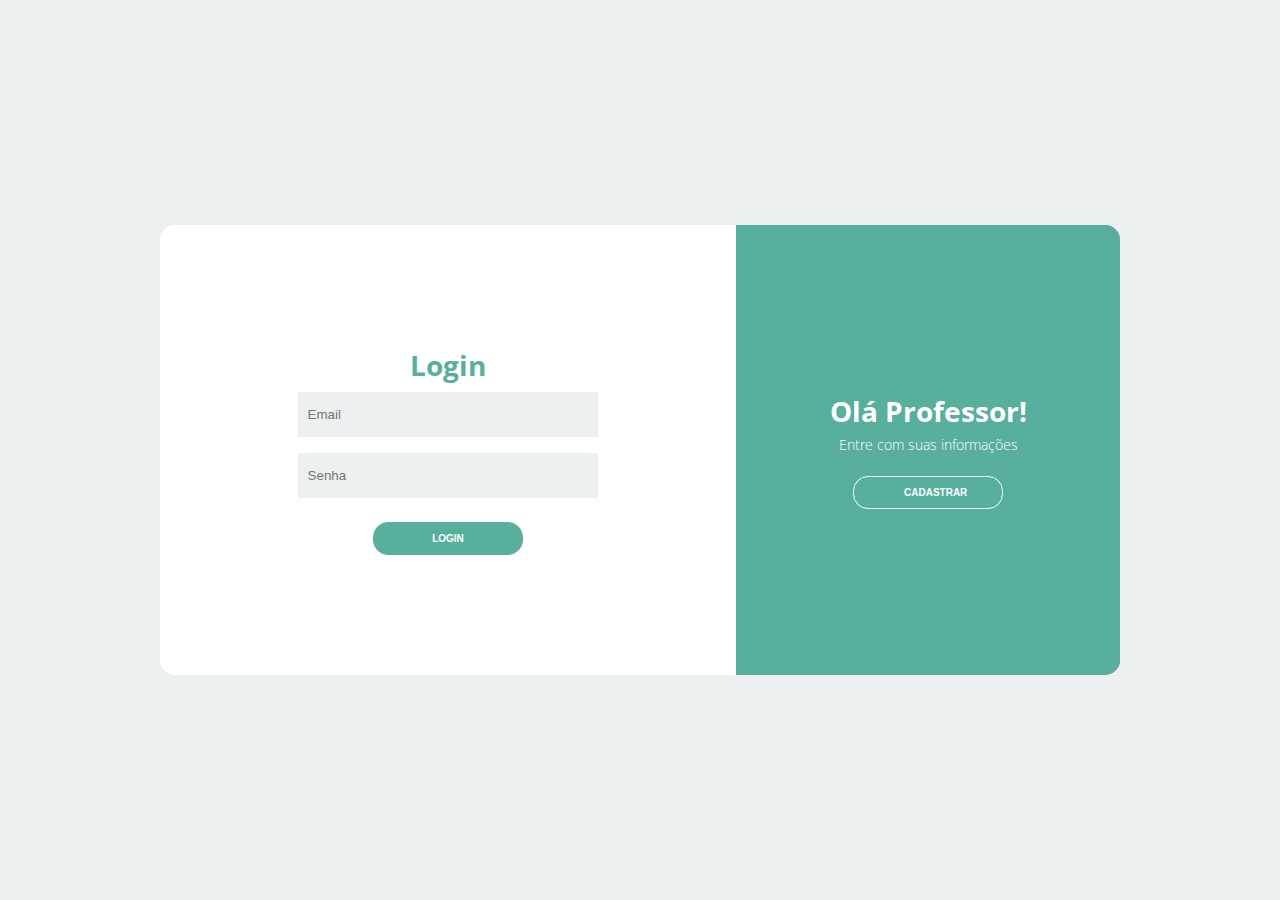
<file: index.html>
<!DOCTYPE html>
<html lang="en">

<head>
    <meta charset="UTF-8">
    <meta name="viewport" content="width=device-width, initial-scale=1.0">
    <title>Gerenciador de notas</title>
</head>

<body class="sign-in-js">

    <!DOCTYPE html>
    <html lang="pt-br">

    <head>
        <meta charset="UTF-8">
        <meta name="viewport" content="width=device-width, initial-scale=1.0">
        <meta http-equiv="X-UA-Compatible" content="ie=edge">
        <title>Login</title>
        <link rel="stylesheet" href="./css/login.css">
        <link rel="stylesheet" href="https://use.fontawesome.com/releases/v5.8.2/css/all.css"
            integrity="sha384-oS3vJWv+0UjzBfQzYUhtDYW+Pj2yciDJxpsK1OYPAYjqT085Qq/1cq5FLXAZQ7Ay" crossorigin="anonymous">
    </head>


    <div class="container">
        <div class="content first-content">
            <div class="first-column">
                <h2 class="title title-primary">Bem-vindo!</h2>
                <p class="description description-primary">
                    Para se manter conectado conosco</p>
                <p class="description description-primary">Faça login com suas informações</p>
                <button id="signin" class="btn btn-primary">Login</button>
            </div>
            <div class="second-column">
                <h2 class="title title-second">Cria sua conta</h2>
                <div class="form">
                    <label class="label-input" for="">
                        <i class="far fa-user icon-modify"></i>
                        <input type="text" id="nome" placeholder="Nome">
                    </label>

                    <label class="label-input" for="">
                        <i class="far fa-envelope icon-modify"></i>
                        <input type="email" id="email" placeholder="E-mail">
                    </label>

                    <label class="label-input" for="">
                        <i class="fas fa-lock icon-modify"></i>
                        <input type="password" id="senha" placeholder="Senha">
                    </label>


                    <button class="btn btn-second">Cadastrar</button>
                </div>
            </div><!-- second column -->
        </div><!-- first content -->

        <div class="content second-content">
            <div class="first-column">
                <h2 class="title title-primary">Olá Professor!</h2>
                <p class="description description-primary">Entre com suas informações</p>
                <button id="signup" class="btn btn-primary">Cadastrar</button>
            </div>
            <div class="second-column">
                <h2 class="title title-second">Login</h2>
                <div class="form">

                    <label class="label-input" for="">
                        <i class="far fa-envelope icon-modify"></i>
                        <input type="email" id="email-login" placeholder="Email">
                    </label>

                    <label class="label-input" for="">
                        <i class="fas fa-lock icon-modify"></i>
                        <input type="password" id="senha-login" placeholder="Senha">
                    </label>

                    <button class="btn btn-second" onclick="loginClass.RealizarLogin();">Login</button>
                </div>
            </div>
        </div>
    </div>

    <script src="https://code.jquery.com/jquery-3.7.1.js"
        integrity="sha256-eKhayi8LEQwp4NKxN+CfCh+3qOVUtJn3QNZ0TciWLP4=" crossorigin="anonymous"></script>
    <script src="js/helperClass.js"></script>
    <script src="js/login.js"></script>
</body>

</html>




</html>
</file>
<file: css/login.css>
@import url('https://fonts.googleapis.com/css?family=Open+Sans:300,400,700&display=swap');
* {
    margin: 0;
    padding: 0;
    box-sizing: border-box;
}
body {
    font-family: 'Open Sans', sans-serif;
}
.container {
    display: flex;
    justify-content: center;
    align-items: center;
    height: 100vh;
    background-color: #ecf0f1;
}
.content {
    background-color: #fff;
    border-radius: 15px;
    width: 960px;
    height: 50%;
    justify-content: space-between;
    align-items: center;
    position: relative;
}
.content::before {
    content: "";
    position: absolute;
    background-color: #58af9b;
    width: 40%;
    height: 100%;
    border-top-left-radius: 15px;
    border-bottom-left-radius: 15px;


    left: 0;
}
.title {
    font-size: 28px;
    font-weight: bold;
    text-transform: capitalize;
}
.title-primary {
    color: #fff;
}
.title-second {
    color: #58af9b;
}
.description {
    font-size: 14px;
    font-weight: 300;
    line-height: 30px;
}
.description-primary {
    color: #fff;
}
.description-second {
    color: #7f8c8d;
}
.btn {
    border-radius: 15px;
    text-transform: uppercase;
    color: #fff;
    font-size: 10px;
    padding: 10px 50px;
    cursor: pointer;
    font-weight: bold;
    width: 150px;
    align-self: center;
    border: none;
    margin-top: 1rem;
}
.btn-primary {
    background-color: transparent;
    border: 1px solid #fff;
    transition: background-color .5s;
}
.btn-primary:hover {
    background-color: #fff;
    color: #58af9b;
}
.btn-second {
    background-color: #58af9b;
    border: 1px solid #58af9b;
    transition: background-color .5s;
}
.btn-second:hover {
    background-color: #fff;
    border: 1px solid #58af9b;
    color: #58af9b;
}
.first-content {
    display: flex;
}
.first-content .second-column {
    z-index: 11;
}
.first-column {
    text-align: center;
    width: 40%;
    z-index: 10;
}
.second-column {
    width: 60%;
    display: flex;
    flex-direction: column;
    align-items: center;
}
.social-media {
    margin: 1rem 0;
}
.link-social-media:not(:first-child){
    margin-left: 10px;
}
.link-social-media .item-social-media {
    transition: background-color .5s;
}
.link-social-media:hover .item-social-media{
    background-color: #58af9b;
    color: #fff;
    border-color: #58af9b;
}
.list-social-media {
    display: flex;
    list-style-type: none;
}
.item-social-media {
    border: 1px solid #bdc3c7;
    border-radius: 50%;
    width: 35px;
    height: 35px;
    line-height: 35px;
    text-align: center;
    color: #95a5a6;
}
.form {
    display: flex;
    flex-direction: column;
    width: 55%;
}
.form input {
    height: 45px;
    width: 100%;
    border: none;
    background-color: #ecf0f1;
}
input:-webkit-autofill 
{    
    -webkit-box-shadow: 0 0 0px 1000px #ecf0f1 inset !important;
    -webkit-text-fill-color: #000 !important;
}
.label-input {
    background-color: #ecf0f1;
    display: flex;
    align-items: center;
    margin: 8px;
}
.icon-modify {
    color: #7f8c8d;
    padding: 0 5px;
}

/* second content*/

.second-content {
    position: absolute;
    display: flex;
}
.second-content .first-column {
    order: 2;
    z-index: -1;
}
.second-content .second-column {
    order: 1;
    z-index: -1;
}
.password {
    color: #34495e;
    font-size: 14px;
    margin: 15px 0;
    text-align: center;
}
.password::first-letter {
    text-transform: capitalize;
}



.sign-in-js .first-content .first-column {
    z-index: -1;
}

.sign-in-js .second-content .second-column {
    z-index: 11;
}
.sign-in-js .second-content .first-column {
    z-index: 13;
}

.sign-in-js .content::before {
    left: 60%;
    border-top-left-radius: 0;
    border-bottom-left-radius: 0;
    border-top-right-radius: 15px;
    border-bottom-right-radius: 15px;
    animation: slidein 1.3s; /*MODIFIQUEI DE 3s PARA 1.3s*/

    z-index: 12;
}

.sign-up-js .content::before {
    animation: slideout 1.3s; /*MODIFIQUEI DE 3s PARA 1.3s*/

    z-index: 12;
}

.sign-up-js .second-content .first-column,
.sign-up-js .second-content .second-column {
    z-index: -1;
}

.sign-up-js .first-content .second-column {
    z-index: 11;
}

.sign-up-js .first-content .first-column {
    z-index: 13;    
}


/* DESLOCAMENTO CONTEÚDO ATRÁS DO CONTENT:BEFORE*/
.sign-in-js .first-content .second-column {

    z-index: -1;
    position: relative;
    animation: deslocamentoEsq 1.3s; /*MODIFIQUEI DE 3s PARA 1.3s*/
}

.sign-up-js .second-content .second-column {
    position: relative;
    z-index: -1;
    animation: deslocamentoDir 1.3s; /*MODIFIQUEI DE 3s PARA 1.3s*/
}

/*ANIMAÇÃOO CSS PARA O CONTEÚDO*/

@keyframes deslocamentoEsq {

    from {
        left: 0;
        opacity: 1;
        z-index: 12;
    }

 

    to {
        left: -110px;
        opacity: 0;
        z-index: -1;
    }
}


@keyframes deslocamentoDir {

    from {
        left: 0;
        z-index: 12;
    }


    to {
        left: 110px;
        z-index: -1;
    }
}


/*ANIMAÇÃO CSS*/

@keyframes slidein {

    from {
        left: 0;
        width: 40%;
    }


    to {
        left: 60%;
        width: 40%;
    }
}

@keyframes slideout {

    from {
        left: 60%;
        width: 40%;
    }

    to {
        left: 0;
        width: 40%;
    }
}

/*VERSÃO MOBILE*/
@media screen and (max-width: 1040px) {
    .content {
        width: 100%;
        height: 100%;
    }

    .content::before {
        width: 100%;
        height: 40%;
        top: 0;
        border-radius: 0;
    }
    .first-content, .second-content {
        flex-direction: column;
        justify-content: space-around;
    }

    .first-column, .second-column {
        width: 100%;
    }
    
    .sign-in-js .content::before {
        top: 60%;
        left: 0;
        border-radius: 0;

    }

    .form {
        width: 90%;
    }
    
    /* ANIMAÇÃO MOBILE CSS*/

    @keyframes deslocamentoEsq {

        from {
            top: 0;
            opacity: 1;
            z-index: 12;
        }
    
        to {
            top: -110px;
            opacity: 0;
            z-index: -1;
        }
    }
    
    
    @keyframes deslocamentoDir {
    
        from {
            top: 0;
            z-index: 12;
        }
    
        to {
            top: 110px;
            z-index: -1;
        }
    }
    
    
    
    @keyframes slidein {
    
        from {
            top: 0;
            height: 40%;
        }
    
        to {
            top: 60%;
            height: 40%;
        }
    }
    
    @keyframes slideout {
    
        from {
            top: 60%;
            height: 40%;
        }
    
        to {
            top: 0;
            height: 40%;
        }
    }
   
}

@media screen and (max-width: 740px) {
    .form {
        width: 50%;
    }
}

@media screen and (max-width: 425px) {
    .form {
        width: 100%;
    }
}
</file>
